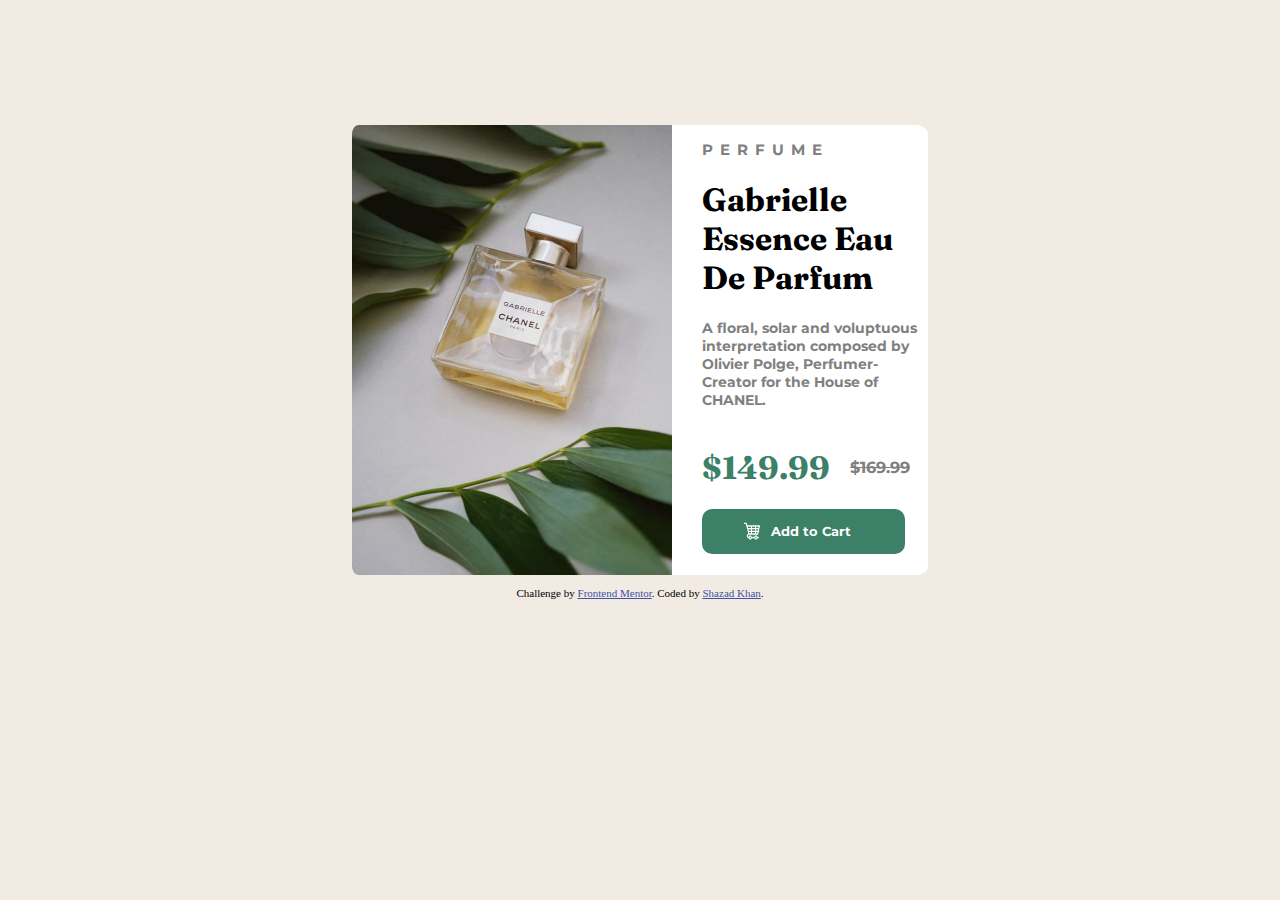
<file: index.html>
<!DOCTYPE html>
<html lang="en">
<head>
    <meta charset="UTF-8">
    <meta name="viewport" content="width=device-width, initial-scale=1.0"> <!-- displays site properly based on user's device -->
    <link rel="stylesheet" href="./style.css">
    <link rel="stylesheet" href="https://fonts.google.com">
    <link rel="icon" type="image/png" sizes="32x32" href="./images/favicon-32x32.png">
    <title>Frontend Mentor | Product preview card component</title>
    <style>
      .attribution { font-size: 11px; text-align: left; padding-top: 38%; }
      .attribution a { color: hsl(228, 45%, 44%); }
    </style>
</head>
<body>
    <div class="container">
        <div class="image">
          <img class="img" src="./images/image-product-desktop.jpg" alt="this is the image" height="450" width="320 ">
        </div>
        <div class="content">
            <div class="tag">
                <p class="p">PERFUME</p>
            </div>
            <div class="heading">
                <h1>Gabrielle <br> Essence Eau <br> De Parfum</h1>
            </div>
          <div class="discription">
            A floral, solar and voluptuous interpretation composed by Olivier Polge, 
            Perfumer-Creator for the House of CHANEL.
          </div><br>
          <div class="price">
            <h1>$149.99</h1> 
            <div class="orginalPrice">
              <strike>$169.99</strike> 
            </div><br> 
          </div>
          <div class="addToCart">
            <button type="submit">
              <img src="./images/cart.png" height="18" width="18">
              Add to Cart</button> 
          </div>
        </div>
      </div> 
      <div class="attribution">
        Challenge by <a href="https://www.frontendmentor.io?ref=challenge" target="_blank">Frontend Mentor</a>. 
        Coded by <a href="https://github.com/shazadkhan123456789/Product-preview">Shazad Khan</a>.
      </div>
</body>
</html>
</file>
<file: style.css>
@import url('https://fonts.googleapis.com/css2?family=Montserrat:wght@200;300&display=swap');
@import url('https://fonts.googleapis.com/css2?family=Fraunces:opsz,wght@9..144,700&family=Montserrat:wght@200;300&display=swap');
body{
    margin: 0 ;
    display: flex;
    justify-content: center;
    align-items: center;
    flex-direction: row;
    min-height: 700px;
    background-color: hsl(30, 38%, 92%);

}
.container{
    display:flex;
    width: 45%;
    border-radius: 2%;
    position: absolute;
    box-sizing: content-box;
    background-color:  hsl(0, 0%, 100%);
}
.content{
    padding-left: 30px;
    
}
.image{
    display: flex;
    border-radius: 2%;  
    z-index: 1;

    
}
.img{
    border-top-left-radius: 2%;
    border-bottom-left-radius: 2%;
}
.p{
    letter-spacing: 7px; 
    font-size: 15px;
    font-family: 'Montserrat', sans-serif;
    font-weight: 700;
    color: grey;
    padding-bottom: 0%; 
}
.heading{
    font-family: 'Fraunces', serif;

}
.discription{
    font-size: 14px;
    font-family: 'Montserrat', sans-serif;
    color: grey;
    font-weight: 700;
}
.price{
    display: flex;
    align-items: center;
    
}
.price>h1{
    font-family: 'Fraunces', serif;
    color: hsl(158, 36%, 37%);
}
.orginalPrice{
    padding-left: 20px;
    font-weight: 700;
    font-family: 'Montserrat', sans-serif;
    color: grey;
}
.addToCart{
    display: flex;
    flex-direction: row;
}
button{
    display: flex;
    flex-direction: row;
    background-color: hsl(158, 36%, 37%);
    font-family: 'Montserrat', sans-serif;
    font-weight: 700;
    color: white;
    border: none;
    border-radius: 10px;
    padding: 6%;
    padding-left: 0%;
    padding-right: 0%;
    align-items: center;
    width: 90%;
    
}
button>img{
    display: flex;
    flex-direction: row;
    padding-right: 5%;
    padding-left: 20%;
    
}
</file>
